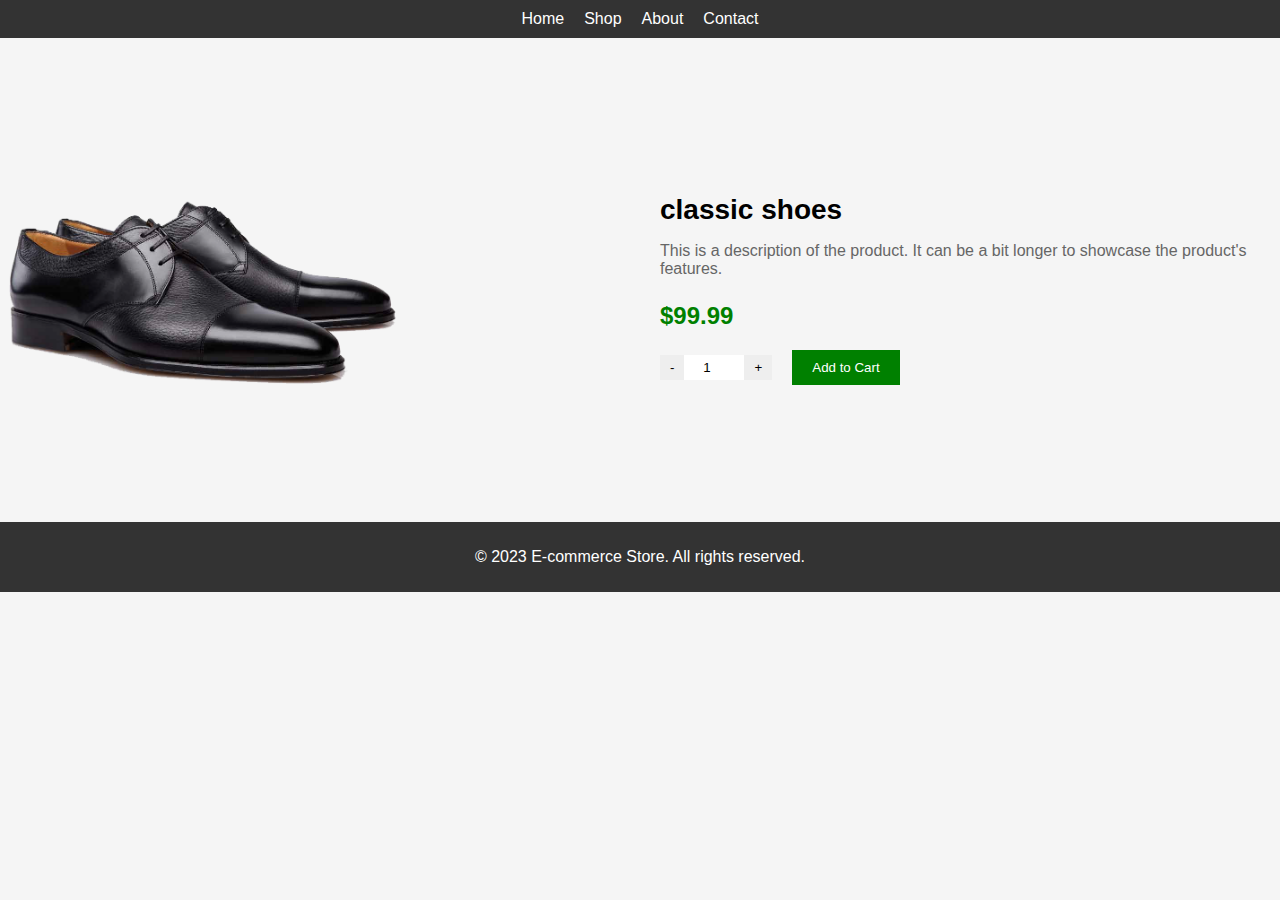
<file: index.html>
<!DOCTYPE html>
<html lang="en">
<head>
  <meta charset="UTF-8">
  <meta name="viewport" content="width=device-width, initial-scale=1.0">
  <title>Product-SwiftCraft</title>
  <link rel="stylesheet" href="styl.css">
</head>
<body>
  <header>
    <nav>
      <ul>
        <li><a href="main.html">Home</a></li>
        <li><a href="main.html">Shop</a></li>
        <li><a href="page2bom.html">About</a></li>
        <li><a href="">Contact</a></li>
      </ul>
    </nav>
  </header>

  <main>
    <section class="product-container">
      <div class="product-image">
        <img src="img-shen/5-2-shoes-png-picture.png" alt="Product Image">
      </div>
      <div class="product-details">
        <h1 class="product-title">classic shoes</h1>
        <p class="product-description">This is a description of the product. It can be a bit longer to showcase the product's features.</p>
        <p class="product-price">$99.99</p>
        <div class="product-actions">
          <div class="quantity-control">
            <button class="minus">-</button>
            <input type="number" class="quantity" value="1" min="1">
            <button class="plus">+</button>
          </div>
          <button class="add-to-cart">Add to Cart</button>
        </div>
      </div>
    </section>
  </main>

  <footer>
    <p>&copy; 2023 E-commerce Store. All rights reserved.</p>
  </footer>

  <script src="index.js"></script>
</body>
</html>
</file>
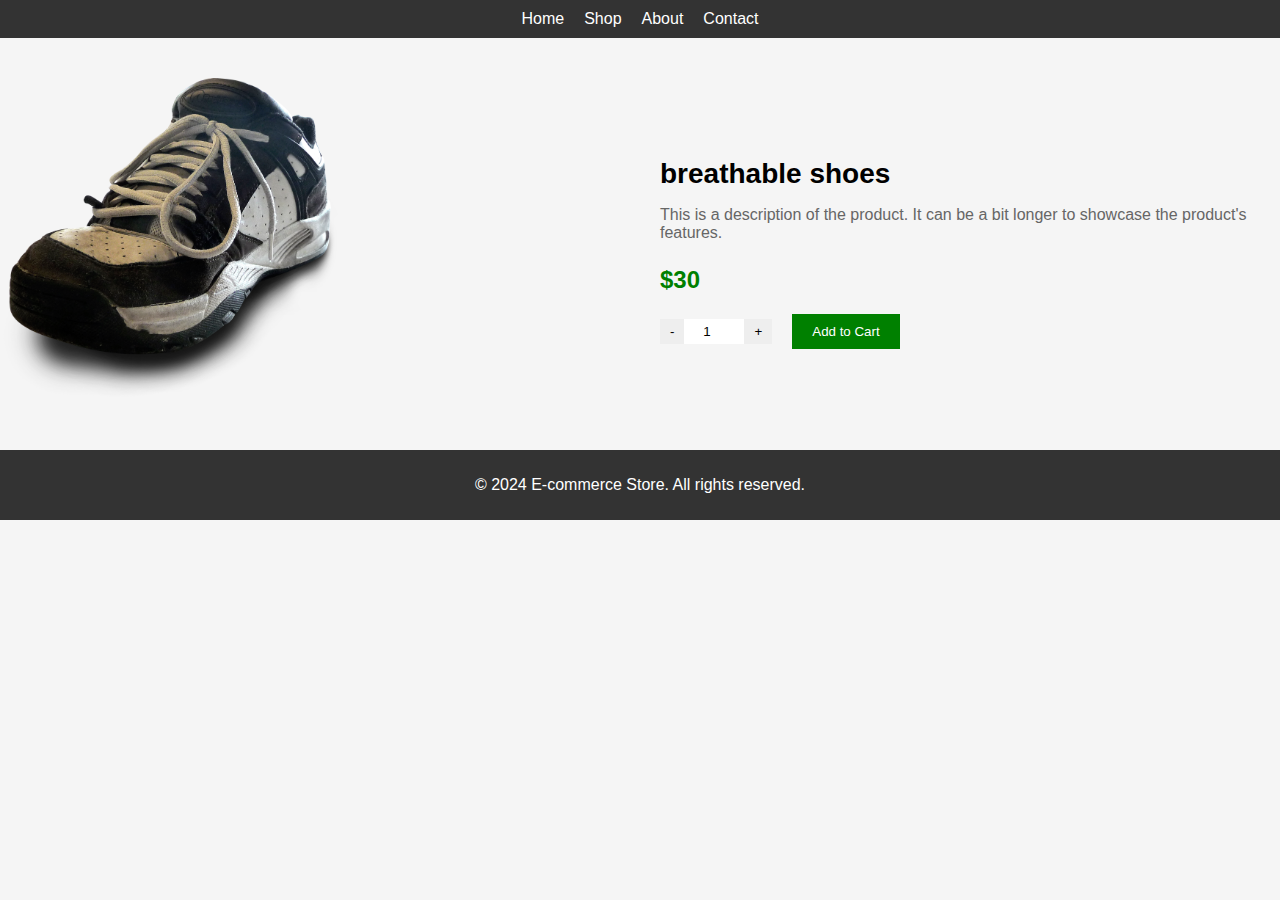
<file: inde.html>
<!DOCTYPE html>
<html lang="en">
<head>
  <meta charset="UTF-8">
  <meta name="viewport" content="width=device-width, initial-scale=1.0">
  <title>Product-SwiftCraft</title>
  <link rel="stylesheet" href="stle.css">
</head>
<body>
  <header>
    <nav>
      <ul>
        <li><a href="main.html">Home</a></li>
        <li><a href="main.html">Shop</a></li>
        <li><a href="page2bom.html">About</a></li>
        <li><a href="">Contact</a></li>
      </ul>
    </nav>
  </header>

  <main>
    <section class="product-container">
      <div class="product-image">
        <img src="img-shen/worn-shoe-png-26.png" alt="Product Image">
      </div>
      <div class="product-details">
        <h1 class="product-title">breathable shoes</h1>
        <p class="product-description">This is a description of the product. It can be a bit longer to showcase the product's features.</p>
        <p class="product-price">$30</p>
        <div class="product-actions">
          <div class="quantity-control">
            <button class="minus">-</button>
            <input type="number" class="quantity" value="1" min="1">
            <button class="plus">+</button>
          </div>
          <button class="add-to-cart">Add to Cart</button>
        </div>
      </div>
    </section>
  </main>

  <footer>
    <p>&copy; 2024 E-commerce Store. All rights reserved.</p>
  </footer>

  <script src="ind.js"></script>
</body>
</html>
</file>
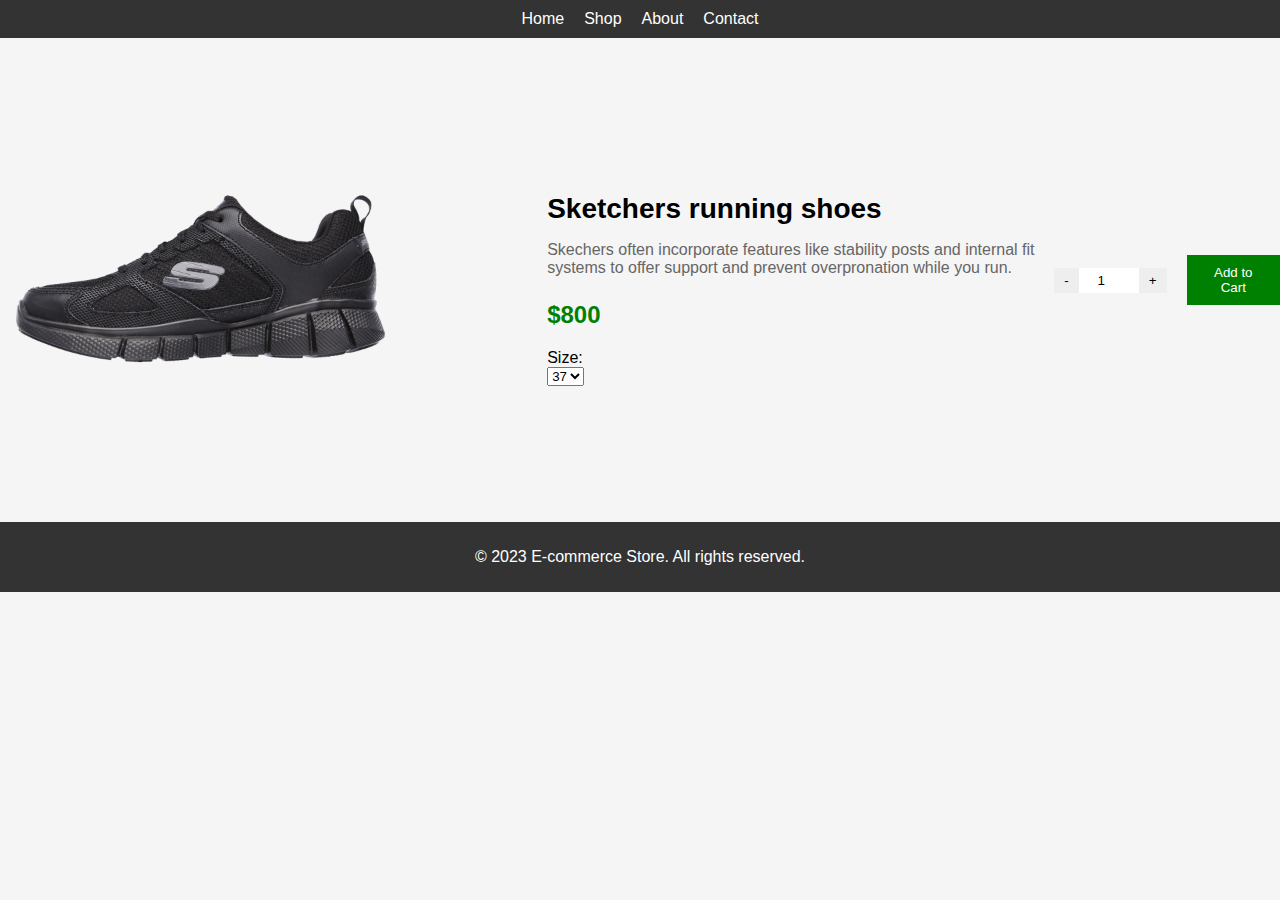
<file: last.html>
<!DOCTYPE html>
<html lang="en">
<head>
  <meta charset="UTF-8">
  <meta name="viewport" content="width=device-width, initial-scale=1.0">
  <title>Product-SwiftCraft</title>
  <link rel="stylesheet" href="css_style.css">
</head>
<body>
  <header>
    <nav>
      <ul>
        <li><a href="main.html">Home</a></li>
        <li><a href="main.html">Shop</a></li>
        <li><a href="page2bom.html">About</a></li>
        <li><a href="">Contact</a></li>
      </ul>
    </nav>
  </header>

  <main>
    <section class="product-container">
      <div class="product-image">
        <img src="img-ham/1.png.png" alt="Product Image">
      </div>
      <div class="product-details">
        <h1 class="product-title">Sketchers running shoes</h1>
        <p class="product-description">Skechers often incorporate features like stability posts and internal fit systems to offer support and prevent overpronation while you run.</p>
        <p class="product-price">$800</p>
                <div class="size-container">
                    <label for="size">Size:</label>
                    <select id="size" name="size">
                        <option value="37">37</option>
                        <option value="38">38</option>
                        <option value="39">39</option>
                        <option value="40">40</option>
                        <option value="41">41</option>
                        <option value="42">42</option>
                        <option value="43">43</option>
                    </select>
                </div>
            </div>
            
          <div class="quantity-control">
            <button class="minus">-</button>
            <input type="number" class="quantity" value="1" min="1">
            <button class="plus">+</button>
          </div>
          <button class="add-to-cart">Add to Cart</button>
        </div>
      </div>
    </section>
  </main>

  <footer>
    <p>&copy; 2023 E-commerce Store. All rights reserved.</p>
  </footer>

  <script src="js_style.js"></script>
</body>
</html>
</file>
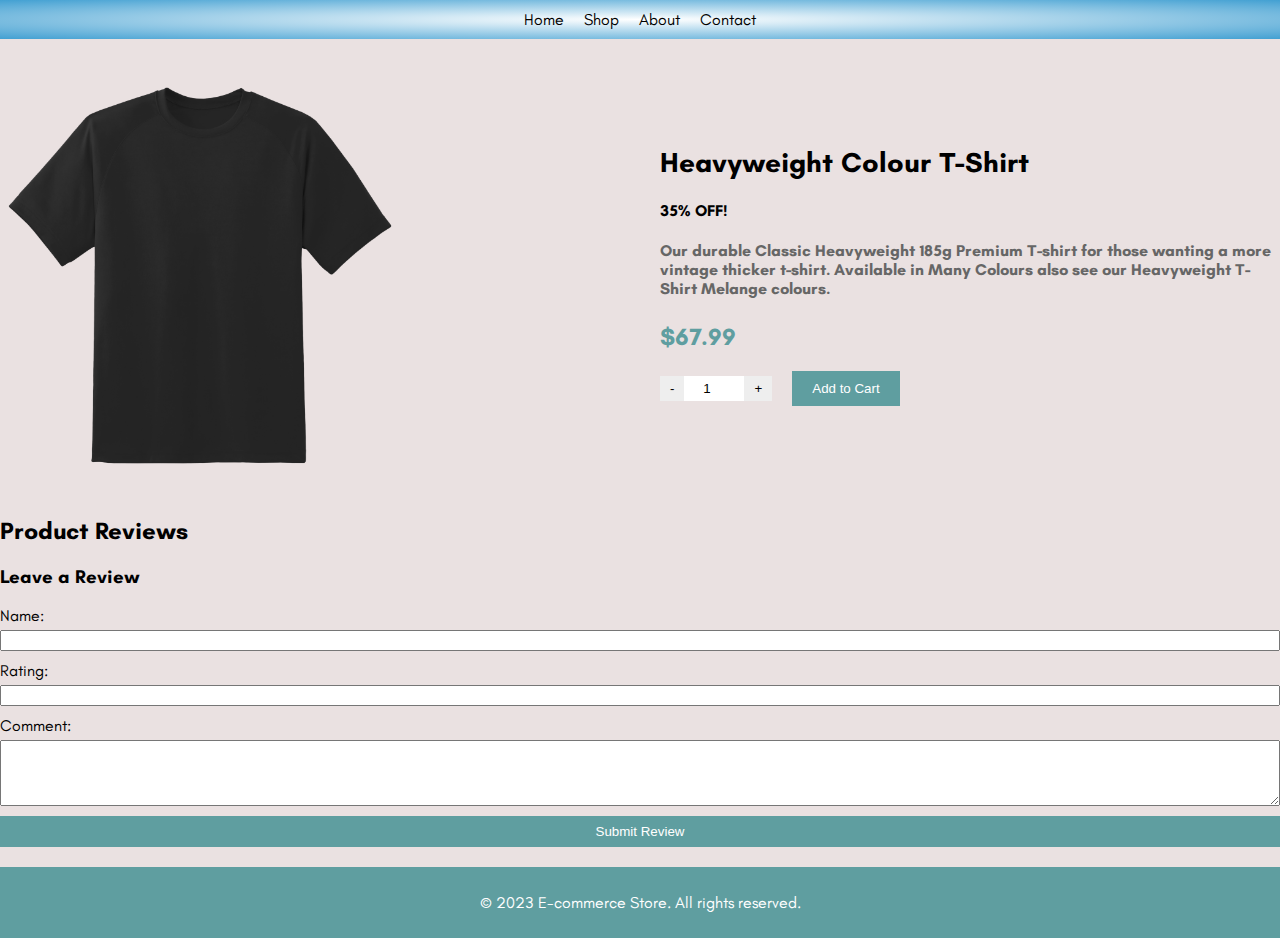
<file: saifaldin1.html>
<!DOCTYPE html>
<html lang="en">
<head>
  <meta charset="UTF-8">
  <meta name="viewport" content="width=device-width, initial-scale=1.0">
  <title>Product-SwiftCraft</title>
<link href="https://fonts.googleapis.com/css2?family=Montserrat:ital,wght@0,100..900;1,100..900&family=Poetsen+One&family=Roboto+Mono:ital,wght@0,100..700;1,100..700&family=Teachers:ital,wght@0,400..800;1,400..800&display=swap" rel="stylesheet">
  <link rel="stylesheet" href="saifahmed.css">
</head>
<body>
  <header>
    <nav>
      <ul>
        <li><a href="main.html">Home</a></li>
        <li><a href="main.html">Shop</a></li>
        <li><a href="page2bom.html">About</a></li>
        <li><a href="">Contact</a></li>
      </ul>
    </nav>
  </header>

  <main>
    <section class="product-container">
      <div class="product-image">
        <img src="img-sef/6298b026a65cf80bcf9dce061e9b79c9.png" alt="Product Image">
      </div>

      <div class="product-details">
        <h1 class="product-title">Heavyweight Colour T-Shirt</h1>
            <h4>35% OFF!<h4>

        <p class="product-description">Our durable Classic Heavyweight 185g Premium T-shirt for those wanting a more vintage thicker t-shirt.  Available in Many Colours also see our Heavyweight T-Shirt Melange colours.</p>
        <p class="product-price">$67.99</p>
        <div class="product-actions">
          <div class="quantity-control">
            <button class="minus">-</button>
            <input type="number" class="quantity" value="1" min="1">
            <button class="plus">+</button>
          </div>
          <button class="add-to-cart">Add to Cart</button>
        </div>
      </div>





    </section>
  </main>






<section class="product-reviews">
  <h2>Product Reviews</h2>
  <div class="review-form">
    <h3>Leave a Review</h3>
    <form>
      <label for="review-name">Name:</label>
      <input type="text" id="review-name" name="review-name" required>
      <label for="review-rating">Rating:</label>
      <input type="number" id="review-rating" name="review-rating" min="1" max="5" required>
      <label for="review-comment">Comment:</label>
      <textarea id="review-comment" name="review-comment" rows="4" required></textarea>
      <button type="submit">Submit Review</button>
    </form>
  </div>
  <div class="reviews-list">
    <!-- Reviews will be dynamically added here -->
  </div>
</section>



  <footer>
    <p>&copy; 2023 E-commerce Store. All rights reserved.</p>
  </footer>






  <script src="saifff.js"></script>
</body>
</html>
</file>
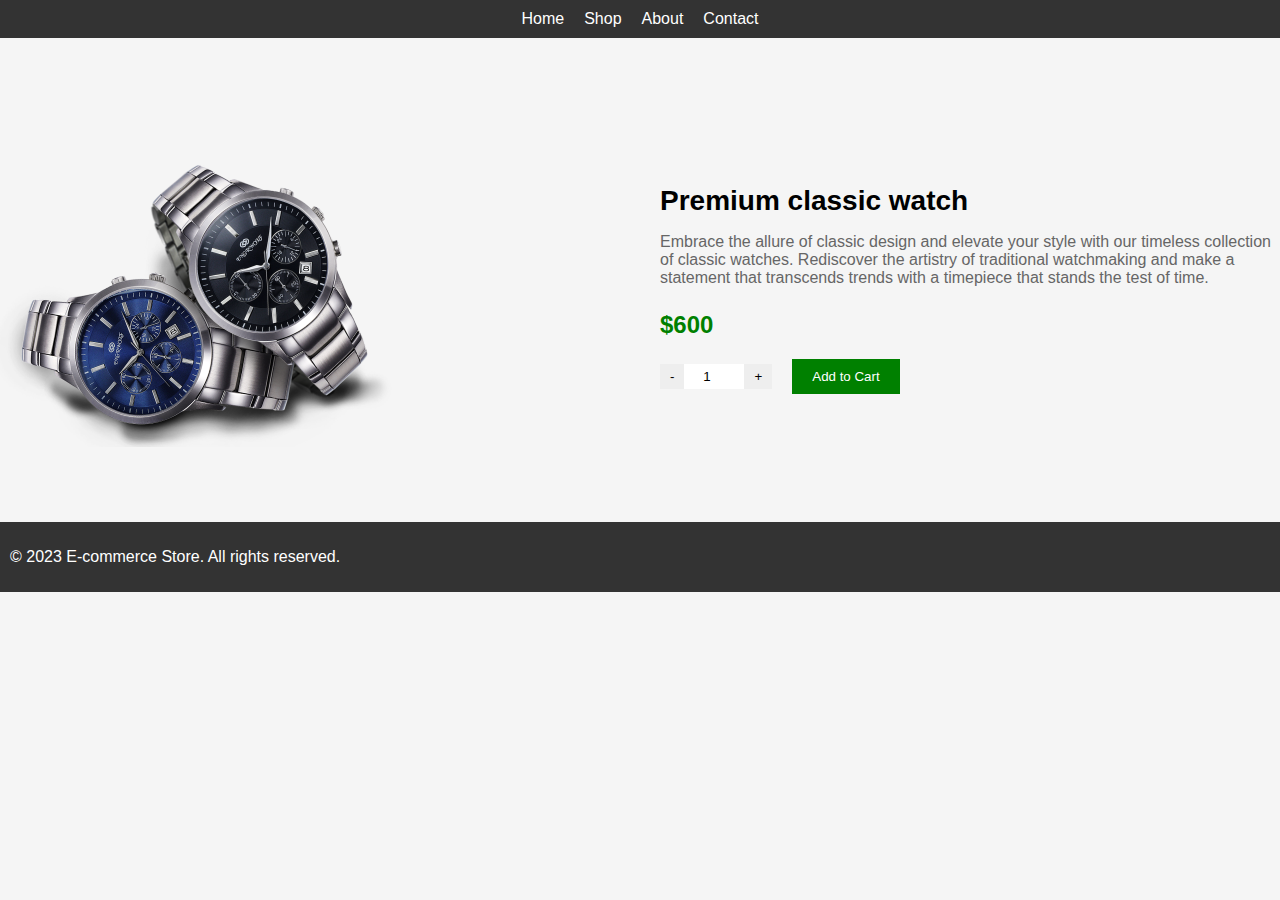
<file: second_page.html>
<!DOCTYPE html>
<html lang="en">
<head>
  <meta charset="UTF-8">
  <meta name="viewport" content="width=device-width, initial-scale=1.0">
  <title>Product-SwiftCraft</title>
  <link rel="stylesheet" href="styling.css">
</head>
<body>
  <header>
    <nav>
      <ul>
        <li><a href="main.html">Home</a></li>
        <li><a href="main.html">Shop</a></li>
        <li><a href="page2bom.html">About</a></li>
        <li><a href="">Contact</a></li>
      </ul>
    </nav>
  </header>

  <main>
    <section class="product-container">
      <div class="product-image">
        <img src="img-ham/pngwing.com (4).png" alt="Product Image">
      </div>
      <div class="product-details">
        <h1 class="product-title">Premium classic watch</h1>
        <p class="product-description">Embrace the allure of classic design and elevate your style with our timeless collection of classic watches. Rediscover the artistry of traditional watchmaking and make a statement that transcends trends with a timepiece that stands the test of time.</p>
        <p class="product-price">$600</p>
        <div class="product-actions">
          <div class="quantity-control">
            <button class="minus">-</button>
            <input type="number" class="quantity" value="1" min="1">
            <button class="plus">+</button>
          </div>
          <button class="add-to-cart">Add to Cart</button>
        </div>
      </div>
    </section>
  </main>

  <footer>
    <p>&copy; 2023 E-commerce Store. All rights reserved.</p>
  </footer>

  <script src="styling.js"></script>
</body>
</html>
</file>
<file: styl.css>
body {
    font-family: Arial, sans-serif;
    margin: 0;
    padding: 0;
    background-color: #f5f5f5;
  }
  
  header {
    background-color: #333;
    color: #fff;
    padding: 10px;
  }
  
  nav ul {
    list-style-type: none;
    margin: 0;
    padding: 0;
    display: flex;
    justify-content: center;
  }
  
  nav ul li {
    margin: 0 10px;
  }
  
  nav ul li a {
    color: #fff;
    text-decoration: none;
  }
  
  .product-container {
    display: flex;
    justify-content: center;
    align-items: center;
    margin: 40px 0;
  }
  
  .product-image {
    flex-basis: 50%;
    margin-right: 40px;
  }
  
  .product-image img {
    width: 100%;
    max-width: 400px;
    height: auto;
  }
  
  .product-details {
    flex-basis: 50%;
  }
  
  .product-title {
    font-size: 28px;
    margin-bottom: 10px;
  }
  
  .product-description {
    color: #666;
    margin-bottom: 20px;
  }
  
  .product-price {
    font-size: 24px;
    font-weight: bold;
    color: #008000;
    margin-bottom: 20px;
  }
  
  .product-actions {
    display: flex;
    align-items: center;
  }
  
  .quantity-control {
    display: flex;
    align-items: center;
    margin-right: 20px;
  }
  
  .quantity-control button {
    background-color: #eee;
    border: none;
    padding: 5px 10px;
    cursor: pointer;
  }
  
  .quantity-control input {
    width: 50px;
    text-align: center;
    border: none;
    padding: 5px;
  }
  
  .add-to-cart {
    background-color: #008000;
    color: #fff;
    border: none;
    padding: 10px 20px;
    cursor: pointer;
  }
  
  /* Footer Styles */
  footer {
    background-color: #333;
    color: #fff;
    padding: 10px;
    text-align: center;
  }
</file>
<file: stle.css>
/* General Styles */
body {
    font-family: Arial, sans-serif;
    margin: 0;
    padding: 0;
    background-color: #f5f5f5;
  }
  
  /* Header Styles */
  header {
    background-color: #333;
    color: #fff;
    padding: 10px;
  }
  
  nav ul {
    list-style-type: none;
    margin: 0;
    padding: 0;
    display: flex;
    justify-content: center;
  }
  
  nav ul li {
    margin: 0 10px;
  }
  
  nav ul li a {
    color: #fff;
    text-decoration: none;
  }
  
  /* Product Page Styles */
  .product-container {
    display: flex;
    justify-content: center;
    align-items: center;
    margin: 40px 0;
  }
  
  .product-image {
    flex-basis: 50%;
    margin-right: 40px;
  }
  
  .product-image img {
    width: 100%;
    max-width: 400px;
    height: auto;
  }
  
  .product-details {
    flex-basis: 50%;
  }
  
  .product-title {
    font-size: 28px;
    margin-bottom: 10px;
  }
  
  .product-description {
    color: #666;
    margin-bottom: 20px;
  }
  
  .product-price {
    font-size: 24px;
    font-weight: bold;
    color: #008000;
    margin-bottom: 20px;
  }
  
  .product-actions {
    display: flex;
    align-items: center;
  }
  
  .quantity-control {
    display: flex;
    align-items: center;
    margin-right: 20px;
  }
  
  .quantity-control button {
    background-color: #eee;
    border: none;
    padding: 5px 10px;
    cursor: pointer;
  }
  
  .quantity-control input {
    width: 50px;
    text-align: center;
    border: none;
    padding: 5px;
  }
  
  .add-to-cart {
    background-color: #008000;
    color: #fff;
    border: none;
    padding: 10px 20px;
    cursor: pointer;
  }
  
  /* Footer Styles */
  footer {
    background-color: #333;
    color: #fff;
    padding: 10px;
    text-align: center;
  }
</file>
<file: css_style.css>
/* General Styles */
body {
    font-family: Arial, sans-serif;
    margin: 0;
    padding: 0;
    background-color: #f5f5f5;
  }
  
  /* Header Styles */
  header {
    background-color: #333;
    color: #fff;
    padding: 10px;
  }
  
  nav ul {
    list-style-type: none;
    margin: 0;
    padding: 0;
    display: flex;
    justify-content: center;
  }
  
  nav ul li {
    margin: 0 10px;
  }
  
  nav ul li a {
    color: #fff;
    text-decoration: none;
  }
  
  /* Product Page Styles */
  .product-container {
    display: flex;
    justify-content: center;
    align-items: center;
    margin: 40px 0;
  }
  
  .product-image {
    flex-basis: 50%;
    margin-right: 40px;
  }
  
  .product-image img {
    width: 100%;
    max-width: 400px;
    height: auto;
  }
  
  .product-details {
    flex-basis: 50%;
  }
  
  .product-title {
    font-size: 28px;
    margin-bottom: 10px;
  }
  
  .product-description {
    color: #666;
    margin-bottom: 20px;
  }
  
  .product-price {
    font-size: 24px;
    font-weight: bold;
    color: #008000;
    margin-bottom: 20px;
  }
  
  .product-actions {
    display: flex;
    align-items: center;
  }
  
  .quantity-control {
    display: flex;
    align-items: center;
    margin-right: 20px;
  }
  
  .quantity-control button {
    background-color: #eee;
    border: none;
    padding: 5px 10px;
    cursor: pointer;
  }
  
  .quantity-control input {
    width: 50px;
    text-align: center;
    border: none;
    padding: 5px;
  }
  
  .add-to-cart {
    background-color: #008000;
    color: #fff;
    border: none;
    padding: 10px 20px;
    cursor: pointer;
  }
  
  /* Footer Styles */
  footer {
    background-color: #333;
    color: #fff;
    padding: 10px;
    text-align: center;
  }
  .product-details .size-container {
    margin-top: 20px; /* Adjust margin as needed */
}

.product-details .size-container label {
    display: block; /* Ensure label is displayed as a block element */
}
</file>
<file: saifahmed.css>
body {
    font-family: Arial, sans-serif;
    margin: 0;
    padding: 0;
    background-color: #eae1e1;
  font-family: 'Teachers', sans-serif;

  }
  
header {
background: radial-gradient(#fff,#42a0d2);
    padding: 10px;
  }
  
  nav ul {
    list-style-type: none;
    margin: 0;
    padding: 0;
    display: flex;
    justify-content: center;
  }
  
  nav ul li {
    margin: 0 10px;
  }
  
  nav ul li a {
    color: black;
    text-decoration: none;
  }
  
  .product-container {
    display: flex;
    justify-content: center;
    align-items: center;
    margin: 40px 0;
  }
  
  .product-image {
    flex-basis: 50%;
    margin-right: 40px;
  }
  
  .product-image img {
    width: 100%;
    max-width: 400px;
    height: auto;
  }
  
  .product-details {
    flex-basis: 50%;
  }
  
  .product-title {
    font-size: 28px;
    margin-bottom: 10px;
  }
  
  .product-description {
    color: #666;
    margin-bottom: 20px;
  }
  
  .product-price {
    font-size: 24px;
    font-weight: bold;
    color: #5F9EA0;
    margin-bottom: 20px;
  }
  
  .product-actions {
    display: flex;
    align-items: center;
  }
  
  .quantity-control {
    display: flex;
    align-items: center;
    margin-right: 20px;
  }
  
  .quantity-control button {
    background-color: #eee;
    border: none;
    padding: 5px 10px;
    cursor: pointer;
  }
  
  .quantity-control input {
    width: 50px;
    text-align: center;
    border: none;
    padding: 5px;
  }
  
  .add-to-cart {
    background-color: #5F9EA0;
    color: #fff;
    border: none;
    padding: 10px 20px;
    cursor: pointer;
  }
  
  footer {
    background-color: #5F9EA0;
    color: #fff;
    padding: 10px;
    text-align: center;
  }

.product-reviews {
  margin-top: 40px;
}

.review-form {
  margin-bottom: 20px;
}

.review-form form {
  display: flex;
  flex-direction: column;
}

.review-form label {
  margin-bottom: 5px;
}

.review-form input,
.review-form textarea {
  margin-bottom: 10px;
}

.review-form button {
  background-color: #5F9EA0;
  color: #fff;
  border: none;
  padding: 8px 20px;
  cursor: pointer;
}
</file>
<file: styling.css>
/* General Styles */
body {
    font-family: Arial, sans-serif;
    margin: 0;
    padding: 0;
    background-color: #f5f5f5;
  }
  
  /* Header Styles */
  header {
    background-color: #333;
    color: #fff;
    padding: 10px;
  }
  
  nav ul {
    list-style-type: none;
    margin: 0;
    padding: 0;
    display: flex;
    justify-content: center;
  }
  
  nav ul li {
    margin: 0 10px;
  }
  
  nav ul li a {
    color: #fff;
    text-decoration: none;
  }
  
  /* Product Page Styles */
  .product-container {
    display: flex;
    justify-content: center;
    align-items: center;
    margin: 40px 0;
  }
  
  .product-image {
    flex-basis: 50%;
    margin-right: 40px;
  }
  
  .product-image img {
    width: 100%;
    max-width: 400px;
    height: auto;
  }
  
  .product-details {
    flex-basis: 50%;
  }
  
  .product-title {
    font-size: 28px;
    margin-bottom: 10px;
  }
  
  .product-description {
    color: #666;
    margin-bottom: 20px;
  }
  
  .product-price {
    font-size: 24px;
    font-weight: bold;
    color: #008000;
    margin-bottom: 20px;
  }
  
  .product-actions {
    display: flex;
    align-items: center;
  }
  
  .quantity-control {
    display: flex;
    align-items: center;
    margin-right: 20px;
  }
  
  .quantity-control button {
    background-color: #eee;
    border: none;
    padding: 5px 10px;
    cursor: pointer;
  }
  
  .quantity-control input {
    width: 50px;
    text-align: center;
    border: none;
    padding: 5px;
  }
  
  .add-to-cart {
    background-color: #008000;
    color: #fff;
    border: none;
    padding: 10px 20px;
    cursor: pointer;
  }
  
  /* Footer Styles */
  footer {
    background-color: #333;
    color: #fff;
    padding: 10px;
    text-align: center;
  }
</file>
